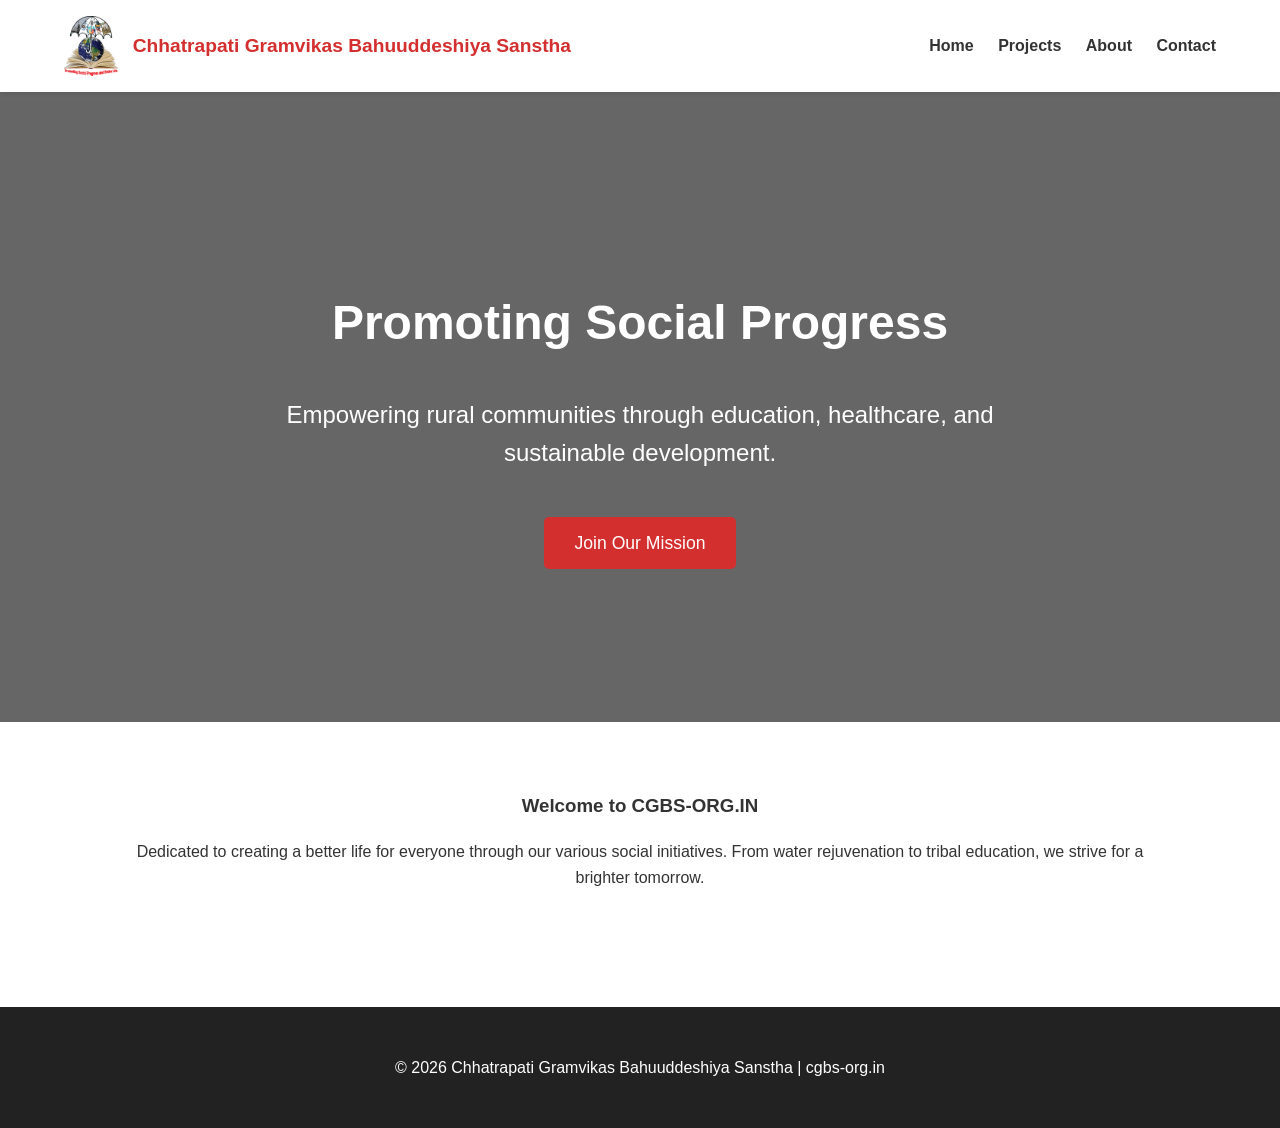
<file: web/index.html>
<!DOCTYPE html>
<html lang="en">
<head>
    <meta charset="UTF-8">
    <meta name="viewport" content="width=device-width, initial-scale=1.0">
    <title>Chhatrapati Gramvikas Bahuuddeshiya Sanstha</title>
    <style>
        body {
            font-family: 'Segoe UI', Tahoma, Geneva, Verdana, sans-serif;
            margin: 0;
            padding: 0;
            color: #333;
            line-height: 1.6;
        }
        header {
            background: #fff;
            padding: 1rem 5%;
            display: flex;
            justify-content: space-between;
            align-items: center;
            box-shadow: 0 2px 5px rgba(0,0,0,0.1);
            position: sticky;
            top: 0;
            z-index: 1000;
        }
        .logo-container {
            display: flex;
            align-items: center;
        }
        .logo-container img {
            height: 60px;
            margin-right: 15px;
        }
        .ngo-name h1 {
            font-size: 1.2rem;
            margin: 0;
            color: #d32f2f; /* Matching the red in your logo */
        }
        nav a {
            margin-left: 20px;
            text-decoration: none;
            color: #333;
            font-weight: bold;
        }
        .hero {
            background: linear-gradient(rgba(0,0,0,0.6), rgba(0,0,0,0.6)), url('https://images.unsplash.com/photo-1488521787991-ed7bbaae773c?auto=format&fit=crop&w=1350&q=80');
            background-size: cover;
            background-position: center;
            height: 70vh;
            display: flex;
            flex-direction: column;
            justify-content: center;
            align-items: center;
            color: white;
            text-align: center;
            padding: 0 20px;
        }
        .hero h2 {
            font-size: 3rem;
            margin-bottom: 10px;
        }
        .hero p {
            font-size: 1.5rem;
            max-width: 800px;
        }
        .cta-button {
            background: #d32f2f;
            color: white;
            padding: 12px 30px;
            text-decoration: none;
            border-radius: 5px;
            font-size: 1.1rem;
            margin-top: 20px;
            transition: 0.3s;
        }
        .cta-button:hover {
            background: #b71c1c;
        }
        footer {
            background: #222;
            color: white;
            text-align: center;
            padding: 2rem 0;
            margin-top: 50px;
        }
    </style>
</head>
<body>

    <header>
        <div class="logo-container">
            <img src="logo.jpg" alt="CGBS NGO Logo">
            <div class="ngo-name">
                <h1>Chhatrapati Gramvikas Bahuuddeshiya Sanstha</h1>
            </div>
        </div>
        <nav>
            <a href="#">Home</a>
            <a href="#">Projects</a>
            <a href="#">About</a>
            <a href="#">Contact</a>
        </nav>
    </header>

    <section class="hero">
        <h2>Promoting Social Progress</h2>
        <p>Empowering rural communities through education, healthcare, and sustainable development.</p>
        <a href="#contact" class="cta-button">Join Our Mission</a>
    </section>

    <div style="padding: 50px 10%; text-align: center;">
        <h3>Welcome to CGBS-ORG.IN</h3>
        <p>Dedicated to creating a better life for everyone through our various social initiatives. From water rejuvenation to tribal education, we strive for a brighter tomorrow.</p>
    </div>

    <footer>
        <p>&copy; 2026 Chhatrapati Gramvikas Bahuuddeshiya Sanstha | cgbs-org.in</p>
    </footer>

</body>
</html>
</file>
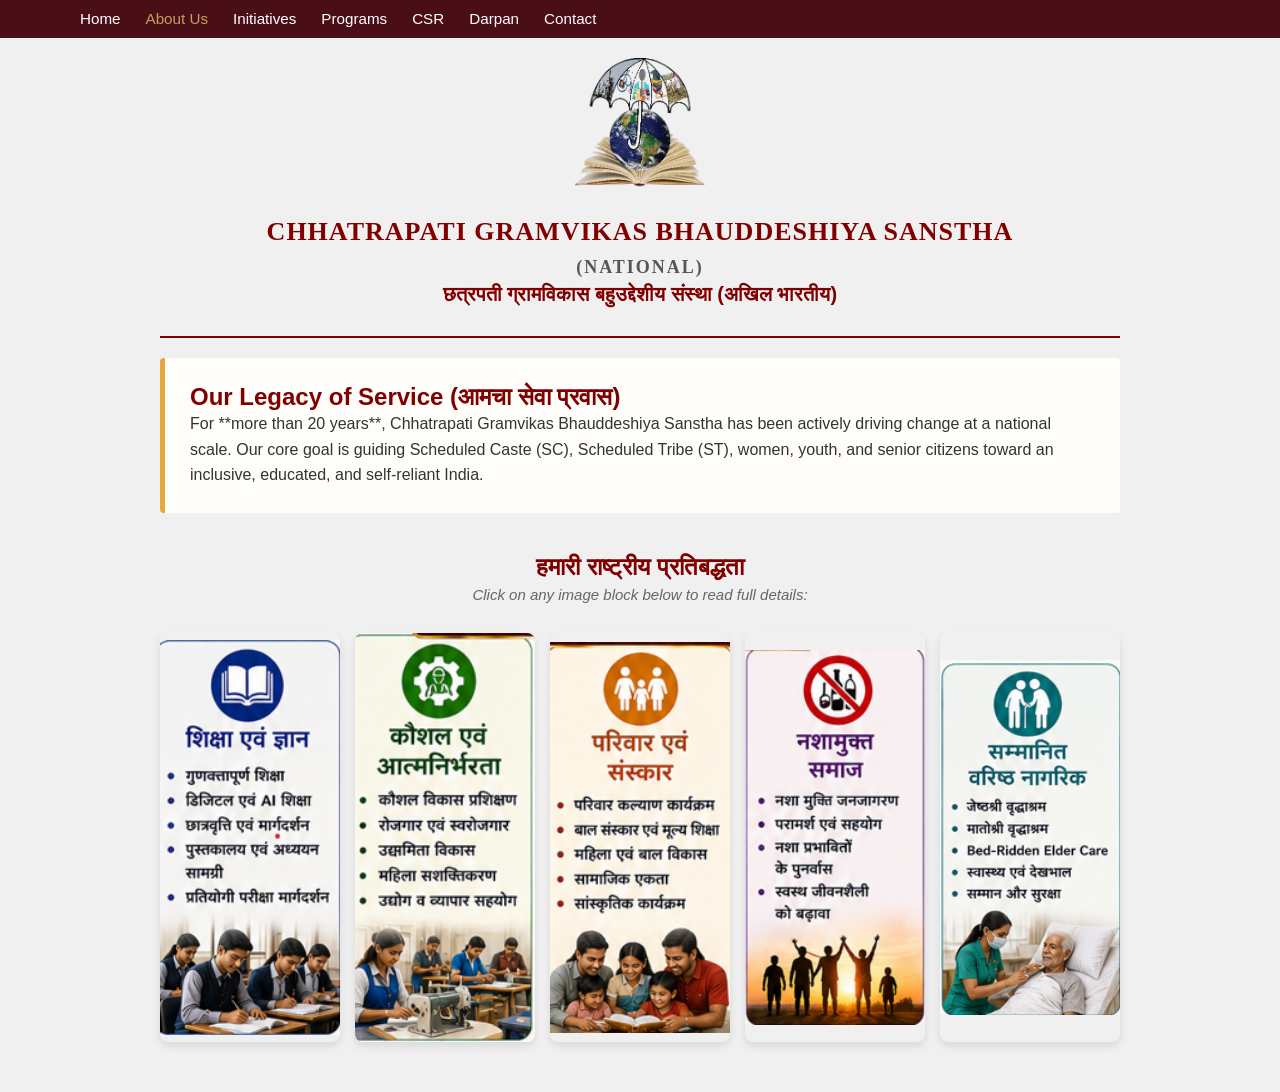
<file: about.html>
<!DOCTYPE html>
<html lang="mr">
<head>
    <meta charset="UTF-8">
    <meta name="viewport" content="width=device-width, initial-scale=1.0">
    <title>About Us - Chhatrapati Gramvikas Bhauddeshiya Sanstha</title>
    <link rel="stylesheet" href="style.css">
    <style>
        /* Interactive Pillar Grid layout */
        .pillars-flex-container {
            display: flex;
            justify-content: space-between;
            gap: 15px;
            margin: 30px 0;
            flex-wrap: wrap;
        }

        /* The Image Button Container with Motion Effects */
        .pillar-image-btn {
            flex: 1;
            min-width: 160px;
            background: none;
            border: none;
            padding: 0;
            cursor: pointer;
            outline: none;
            position: relative;
            border-radius: 8px;
            overflow: hidden;
            box-shadow: 0 4px 8px rgba(0,0,0,0.1);
            
            /* Smooth transitions for the moving effect */
            transition: transform 0.4s cubic-bezier(0.25, 1, 0.5, 1), box-shadow 0.4s ease;
        }

        /* Image styling inside the button */
        .pillar-image-btn img {
            width: 100%;
            height: auto;
            display: block;
            transition: transform 0.4s ease;
        }

        /* THE MOTION EFFECT: When you hover over a button */
        .pillar-image-btn:hover {
            transform: translateY(-10px) scale(1.03); /* Lifts up and grows slightly */
            box-shadow: 0 12px 24px rgba(128, 0, 0, 0.25); /* Adds a warm glowing shadow */
        }

        .pillar-image-btn:hover img {
            transform: scale(1.02); /* Subtle internal image motion */
        }

        /* Modal Popup Styling for text descriptions */
        .modal-popup {
            display: none;
            position: fixed;
            z-index: 1000;
            left: 0;
            top: 0;
            width: 100%;
            height: 100%;
            background-color: rgba(0,0,0,0.6);
            align-items: center;
            justify-content: center;
            opacity: 0;
            transition: opacity 0.3s ease;
        }
        .modal-popup.show {
            display: flex;
            opacity: 1;
        }
        .modal-box {
            background-color: #fffdf9;
            padding: 30px;
            border-radius: 10px;
            max-width: 500px;
            width: 90%;
            border: 3px solid #e5a93b;
            box-shadow: 0 5px 15px rgba(0,0,0,0.3);
            text-align: left;
            position: relative;
            transform: scale(0.8);
            transition: transform 0.3s ease;
        }
        .modal-popup.show .modal-box {
            transform: scale(1);
        }
        .close-popup {
            position: absolute;
            top: 10px;
            right: 15px;
            font-size: 28px;
            font-weight: bold;
            color: #800000;
            cursor: pointer;
        }
        .modal-box h3 {
            color: #800000;
            margin-top: 0;
            border-bottom: 2px solid #e5a93b;
            padding-bottom: 8px;
            font-size: 22px;
        }
        .modal-box ul {
            padding-left: 20px;
            line-height: 1.8;
            font-size: 16px;
        }
        .modal-box ul li {
            margin-bottom: 8px;
        }
    </style>
</head>
<body>

    <!-- TOP NAVIGATION MENU -->
    <nav class="navbar">
        <div class="nav-container">
            <ul class="nav-links">
                <li><a href="index.html">Home</a></li>
                <li><a href="about.html" class="active">About Us</a></li>
                <li><a href="#">Initiatives</a></li>
                <li><a href="#">Programs</a></li>
                <li><a href="#">CSR</a></li>
                <li><a href="#">Darpan</a></li>
                <li><a href="#">Contact</a></li>
            </ul>
        </div>
    </nav>

    <!-- MAIN BODY CONTAINER -->
    <div class="main-container" style="max-width: 1000px; margin: 0 auto; padding: 20px;">
        <header class="header-section" style="text-align: center; margin-bottom: 30px;">
            <img src="logo.png" alt="NGO Logo" class="logo" style="max-width: 130px;">
            <h1 class="main-title" style="color: #800000; font-size: 26px; margin: 10px 0;">CHHATRAPATI GRAMVIKAS BHAUDDESHIYA SANSTHA</h1>
            <h2 class="sub-title" style="color: #555; font-size: 18px;">(NATIONAL)</h2>
            <h3 class="marathi-title" style="color: #800000; font-size: 20px;">छत्रपती ग्रामविकास बहुउद्देशीय संस्था (अखिल भारतीय)</h3>
        </header>

        <hr style="border: 1px solid #800000; margin: 20px 0;">

        <!-- 20+ YEARS HISTORY INTRO -->
        <section class="intro-section" style="background: #fffdf9; padding: 25px; border-left: 5px solid #e5a93b; border-radius: 4px; margin-bottom: 40px;">
            <h2 style="color: #800000; margin-top: 0; font-size: 24px;">Our Legacy of Service (आमचा सेवा प्रवास)</h2>
            <p style="font-size: 16px; line-height: 1.6; color: #333; margin: 0;">
                For **more than 20 years**, Chhatrapati Gramvikas Bhauddeshiya Sanstha has been actively driving change at a national scale. Our core goal is guiding Scheduled Caste (SC), Scheduled Tribe (ST), women, youth, and senior citizens toward an inclusive, educated, and self-reliant India.
            </p>
        </section>

        <!-- NATIONAL COMMITMENTS IMAGE BUTTONS GRID -->
        <section class="commitments-section">
            <h2 style="color: #800000; text-align: center; font-size: 24px; margin-bottom: 5px;">हमारी राष्ट्रीय प्रतिबद्धता</h2>
            <p style="text-align: center; color: #666; font-style: italic; margin-bottom: 25px; font-size: 15px;">Click on any image block below to read full details:</p>

            <div class="pillars-flex-container">
                
                <!-- BUTTON 1 -->
                <button class="pillar-image-btn" onclick="openModal('modal1')">
                    <img src="pillar1.jpg" alt="शिक्षा एवं ज्ञान">
                </button>

                <!-- BUTTON 2 -->
                <button class="pillar-image-btn" onclick="openModal('modal2')">
                    <img src="pillar2.jpg" alt="कौशल एवं आत्मनिर्भरता">
                </button>

                <!-- BUTTON 3 -->
                <button class="pillar-image-btn" onclick="openModal('modal3')">
                    <img src="pillar3.jpg" alt="परिवार एवं संस्कार">
                </button>

                <!-- BUTTON 4 -->
                <button class="pillar-image-btn" onclick="openModal('modal4')">
                    <img src="pillar4.jpg" alt="नशामुक्त समाज">
                </button>

                <!-- BUTTON 5 -->
                <button class="pillar-image-btn" onclick="openModal('modal5')">
                    <img src="pillar5.jpg" alt="सम्मानित वरिष्ठ नागरिक">
                </button>

            </div>
        </section>
    </div>

    <!-- POPUP INFORMATION BOXES (MODALS) -->
    <!-- Popup 1 -->
    <div id="modal1" class="modal-popup" onclick="closeModal(event, 'modal1')">
        <div class="modal-box">
            <span class="close-popup" onclick="document.getElementById('modal1').classList.remove('show')">&times;</span>
            <h3>१. शिक्षा एवं ज्ञान (Education)</h3>
            <ul>
                <li>गुणवत्तापूर्ण शिक्षा (Quality Education)</li>
                <li>डिजिटल एवं AI शिक्षा (Digital & AI Learning)</li>
                <li>छात्रवृत्ति एवं मार्गदर्शन (Scholarship & Guidance)</li>
                <li>पुस्तकालय एवं अध्ययन सामग्री (Library Setups)</li>
                <li>प्रतियोगी परीक्षा मार्गदर्शन (Exam Mentorship)</li>
            </ul>
        </div>
    </div>

    <!-- Popup 2 -->
    <div id="modal2" class="modal-popup" onclick="closeModal(event, 'modal2')">
        <div class="modal-box">
            <span class="close-popup" onclick="document.getElementById('modal2').classList.remove('show')">&times;</span>
            <h3>२. कौशल एवं आत्मनिर्भरता (Skills)</h3>
            <ul>
                <li>कौशल विकास प्रशिक्षण (Vocational Training)</li>
                <li>रोजगार एवं स्वरोजगार (Job Placement assistance)</li>
                <li>उद्यमिता विकास (Entrepreneurship incubation)</li>
                <li>महिला सशक्तिकरण (Women Self-Help Groups)</li>
                <li>उद्योग व व्यापार सहयोग (Business Support)</li>
            </ul>
        </div>
    </div>

    <!-- Popup 3 -->
    <div id="modal3" class="modal-popup" onclick="closeModal(event, 'modal3')">
        <div class="modal-box">
            <span class="close-popup" onclick="document.getElementById('modal3').classList.remove('show')">&times;</span>
            <h3>३. परिवार एवं संस्कार (Family & Ethics)</h3>
            <ul>
                <li>परिवार कल्याण कार्यक्रम (Family Welfare)</li>
                <li>बाल संस्कार एवं मूल्य शिक्षा (Value Education)</li>
                <li>महिला एवं बाल विकास (Mother & Child Care)</li>
                <li>सामाजिक एकता (Community Unity drives)</li>
                <li>सांस्कृतिक कार्यक्रम (Cultural Integration)</li>
            </ul>
        </div>
    </div>

    <!-- Popup 4 -->
    <div id="modal4" class="modal-popup" onclick="closeModal(event, 'modal4')">
        <div class="modal-box">
            <span class="close-popup" onclick="document.getElementById('modal4').classList.remove('show')">&times;</span>
            <h3>४. नशामुक्त समाज (De-addiction)</h3>
            <ul>
                <li>नशा मुक्ति जनजागरण (Awareness Drives)</li>
                <li>परामर्श एवं सहयोग (Addiction Counseling)</li>
                <li>नशा प्रभावितों के पुनर्वास (Family Rehabilitation)</li>
                <li>स्वस्थ जीवनशैली को बढ़ावा (Healthy Lifestyle propagation)</li>
            </ul>
        </div>
    </div>

    <!-- Popup 5 -->
    <div id="modal5" class="modal-popup" onclick="closeModal(event, 'modal5')">
        <div class="modal-box">
            <span class="close-popup" onclick="document.getElementById('modal5').classList.remove('show')">&times;</span>
            <h3>५. सम्मानित वरिष्ठ नागरिक (Elderly Care)</h3>
            <ul>
                <li>जेष्ठश्री वृद्धाश्रम (Senior Citizen Homes)</li>
                <li>मातोश्री वृद्धाश्रम (Matoshree Care Centers)</li>
                <li>Bed-Ridden Elder Care (Medical assistance)</li>
                <li>स्वास्थ्य एवं देखभाल (Geriatric Health tracking)</li>
                <li>सम्मान और सुरक्षा (Dignity & Protection programs)</li>
            </ul>
        </div>
    </div>

    <!-- JAVASCRIPT FOR CLICK POPUP ACTIONS -->
    <script>
        function openModal(id) {
            document.getElementById(id).classList.add('show');
        }
        function closeModal(event, id) {
            if (event.target === document.getElementById(id)) {
                document.getElementById(id).classList.remove('show');
            }
        }
    </script>

</body>
</html>
</file>
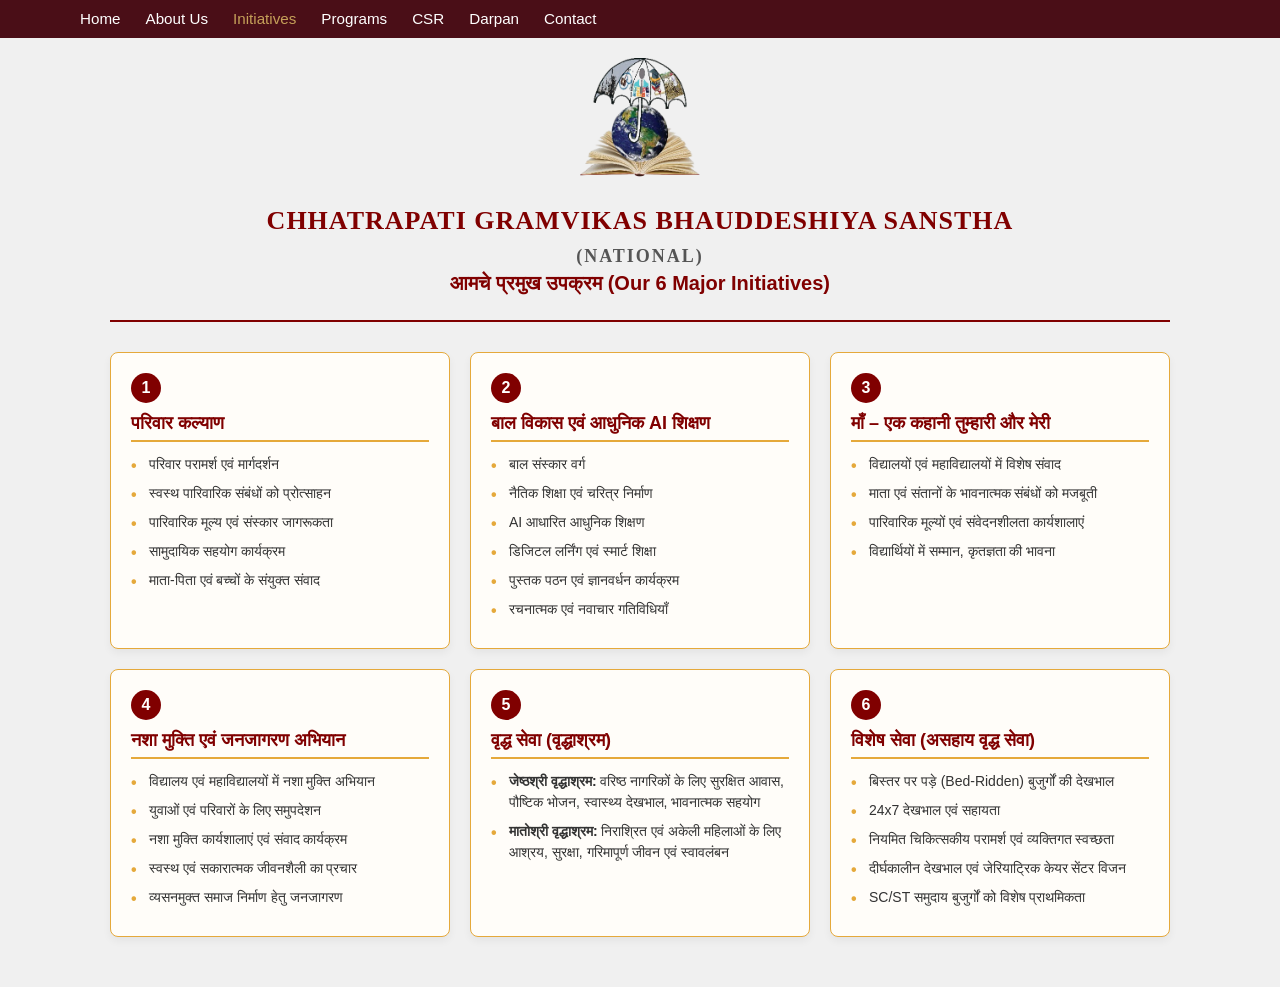
<file: initiatives.html>
<!DOCTYPE html>
<html lang="mr">
<head>
    <meta charset="UTF-8">
    <meta name="viewport" content="width=device-width, initial-scale=1.0">
    <title>Our Initiatives - Chhatrapati Gramvikas Bhauddeshiya Sanstha</title>
    <link rel="stylesheet" href="style.css">
    <style>
        /* 3-Column Grid for the 6 Initiatives */
        .initiatives-grid {
            display: grid;
            grid-template-columns: repeat(3, 1fr);
            gap: 20px;
            margin: 30px 0;
        }
        @media (max-width: 900px) {
            .initiatives-grid { grid-template-columns: repeat(2, 1fr); }
        }
        @media (max-width: 600px) {
            .initiatives-grid { grid-template-columns: 1fr; }
        }

        /* Modern interactive card with lift animation */
        .initiative-card {
            background: #fffdf9;
            border: 1px solid #e5a93b;
            border-radius: 8px;
            padding: 20px;
            box-shadow: 0 4px 8px rgba(0,0,0,0.05);
            transition: transform 0.3s cubic-bezier(0.25, 1, 0.5, 1), box-shadow 0.3s ease;
        }
        /* MOTION EFFECT: Cards rise up and cast a warm shadow on hover */
        .initiative-card:hover {
            transform: translateY(-8px);
            box-shadow: 0 10px 20px rgba(128, 0, 0, 0.15);
            background: #ffffff;
        }

        .card-number {
            background: #800000;
            color: #ffffff;
            width: 30px;
            height: 30px;
            display: inline-flex;
            align-items: center;
            justify-content: center;
            border-radius: 50%;
            font-weight: bold;
            margin-bottom: 10px;
        }
        .card-title {
            color: #800000;
            font-size: 18px;
            margin: 0 0 12px 0;
            border-bottom: 2px solid #e5a93b;
            padding-bottom: 6px;
        }
        .card-list {
            list-style-type: none;
            padding: 0;
            margin: 0;
        }
        .card-list li {
            position: relative;
            padding-left: 18px;
            margin-bottom: 8px;
            font-size: 14px;
            line-height: 1.5;
            color: #333;
        }
        .card-list li::before {
            content: "•";
            position: absolute;
            left: 0;
            color: #e5a93b;
            font-weight: bold;
            font-size: 16px;
        }
    </style>
</head>
<body>

    <!-- TOP NAVIGATION MENU -->
    <nav class="navbar">
        <div class="nav-container">
            <ul class="nav-links">
                <li><a href="index.html">Home</a></li>
                <li><a href="about.html">About Us</a></li>
                <li><a href="initiatives.html" class="active">Initiatives</a></li>
                <li><a href="#">Programs</a></li>
                <li><a href="#">CSR</a></li>
                <li><a href="#">Darpan</a></li>
                <li><a href="#">Contact</a></li>
            </ul>
        </div>
    </nav>

    <!-- CONTENT WRAPPER -->
    <div class="main-container" style="max-width: 1100px; margin: 0 auto; padding: 20px;">
        <header class="header-section" style="text-align: center; margin-bottom: 25px;">
            <img src="logo.png" alt="NGO Logo" class="logo" style="max-width: 120px;">
            <h1 class="main-title" style="color: #800000; font-size: 26px; margin: 10px 0;">CHHATRAPATI GRAMVIKAS BHAUDDESHIYA SANSTHA</h1>
            <h2 class="sub-title" style="color: #555; font-size: 18px;">(NATIONAL)</h2>
            <h3 class="marathi-title" style="color: #800000; font-size: 20px; margin-top: 5px;">आमचे प्रमुख उपक्रम (Our 6 Major Initiatives)</h3>
        </header>

        <hr style="border: 1px solid #800000; margin: 20px 0;">

        <!-- 6 INITIATIVES GRID -->
        <div class="initiatives-grid">

            <!-- INITIATIVE 1 -->
            <div class="initiative-card">
                <div class="card-number">1</div>
                <h3 class="card-title">परिवार कल्याण</h3>
                <ul class="card-list">
                    <li>परिवार परामर्श एवं मार्गदर्शन</li>
                    <li>स्वस्थ पारिवारिक संबंधों को प्रोत्साहन</li>
                    <li>पारिवारिक मूल्य एवं संस्कार जागरूकता</li>
                    <li>सामुदायिक सहयोग कार्यक्रम</li>
                    <li>माता-पिता एवं बच्चों के संयुक्त संवाद</li>
                </ul>
            </div>

            <!-- INITIATIVE 2 -->
            <div class="initiative-card">
                <div class="card-number">2</div>
                <h3 class="card-title">बाल विकास एवं आधुनिक AI शिक्षण</h3>
                <ul class="card-list">
                    <li>बाल संस्कार वर्ग</li>
                    <li>नैतिक शिक्षा एवं चरित्र निर्माण</li>
                    <li>AI आधारित आधुनिक शिक्षण</li>
                    <li>डिजिटल लर्निंग एवं स्मार्ट शिक्षा</li>
                    <li>पुस्तक पठन एवं ज्ञानवर्धन कार्यक्रम</li>
                    <li>रचनात्मक एवं नवाचार गतिविधियाँ</li>
                </ul>
            </div>

            <!-- INITIATIVE 3 -->
            <div class="initiative-card">
                <div class="card-number">3</div>
                <h3 class="card-title">माँ – एक कहानी तुम्हारी और मेरी</h3>
                <ul class="card-list">
                    <li>विद्यालयों एवं महाविद्यालयों में विशेष संवाद</li>
                    <li>माता एवं संतानों के भावनात्मक संबंधों को मजबूती</li>
                    <li>पारिवारिक मूल्यों एवं संवेदनशीलता कार्यशालाएं</li>
                    <li>विद्यार्थियों में सम्मान, कृतज्ञता की भावना</li>
                </ul>
            </div>

            <!-- INITIATIVE 4 -->
            <div class="initiative-card">
                <div class="card-number">4</div>
                <h3 class="card-title">नशा मुक्ति एवं जनजागरण अभियान</h3>
                <ul class="card-list">
                    <li>विद्यालय एवं महाविद्यालयों में नशा मुक्ति अभियान</li>
                    <li>युवाओं एवं परिवारों के लिए समुपदेशन</li>
                    <li>नशा मुक्ति कार्यशालाएं एवं संवाद कार्यक्रम</li>
                    <li>स्वस्थ एवं सकारात्मक जीवनशैली का प्रचार</li>
                    <li>व्यसनमुक्त समाज निर्माण हेतु जनजागरण</li>
                </ul>
            </div>

            <!-- INITIATIVE 5 -->
            <div class="initiative-card">
                <div class="card-number">5</div>
                <h3 class="card-title">वृद्ध सेवा (वृद्धाश्रम)</h3>
                <ul class="card-list">
                    <li><strong>जेष्ठश्री वृद्धाश्रम:</strong> वरिष्ठ नागरिकों के लिए सुरक्षित आवास, पौष्टिक भोजन, स्वास्थ्य देखभाल, भावनात्मक सहयोग</li>
                    <li><strong>मातोश्री वृद्धाश्रम:</strong> निराश्रित एवं अकेली महिलाओं के लिए आश्रय, सुरक्षा, गरिमापूर्ण जीवन एवं स्वावलंबन</li>
                </ul>
            </div>

            <!-- INITIATIVE 6 -->
            <div class="initiative-card">
                <div class="card-number">6</div>
                <h3 class="card-title">विशेष सेवा (असहाय वृद्ध सेवा)</h3>
                <ul class="card-list">
                    <li>बिस्तर पर पड़े (Bed-Ridden) बुजुर्गों की देखभाल</li>
                    <li>24x7 देखभाल एवं सहायता</li>
                    <li>नियमित चिकित्सकीय परामर्श एवं व्यक्तिगत स्वच्छता</li>
                    <li>दीर्घकालीन देखभाल एवं जेरियाट्रिक केयर सेंटर विजन</li>
                    <li>SC/ST समुदाय बुजुर्गों को विशेष प्राथमिकता</li>
                </ul>
            </div>

        </div>
    </div>

</body>
</html>
</file>
<file: style.css>
/* --- RESET & ROOT VARIABLES --- */
* {
    margin: 0;
    padding: 0;
    box-sizing: border-box;
}

:root {
    --maroon-dark: #4A0E17;
    --maroon-bright: #6B1D2F;
    --gold: #C5A059;
    --gold-light: #F4E8D1;
    --text-dark: #222222;
    --text-muted: #555555;
    --bg-cream: #FAF6EE;
}

body {
    font-family: 'Poppins', sans-serif;
    background-color: #f0f0f0;
    color: var(--text-dark);
    display: flex;
    flex-direction: column;
    align-items: center;
}

/* Page Frame/Poster wrapper to match layout */
.page-wrapper {
    width: 100%;
    max-width: 1200px;
    background: var(--bg-cream);
    background-image: radial-gradient(circle, #ffffff 0%, var(--bg-cream) 100%);
    border: 12px solid var(--maroon-dark);
    box-shadow: 0 10px 30px rgba(0,0,0,0.15);
    position: relative;
}

/* --- 1. NAVIGATION BAR --- */
.navbar {
    width: 100%;
    background-color: var(--maroon-dark);
    padding: 10px 0;
}

.nav-container {
    max-width: 1200px;
    margin: 0 auto;
    display: flex;
    justify-content: space-between;
    align-items: center;
    padding: 0 40px;
}

.nav-links {
    display: flex;
    list-style: none;
    gap: 25px;
}

.nav-links a {
    color: #ffffff;
    text-decoration: none;
    font-size: 0.95rem;
    font-weight: 500;
    transition: color 0.3s ease;
}

.nav-links a:hover, .nav-links a.active {
    color: var(--gold);
}

.donate-btn {
    background-color: #7A1C1C;
    color: white;
    padding: 8px 20px;
    border-radius: 4px;
    text-decoration: none;
    font-weight: 600;
    border: 1px solid var(--gold);
    transition: background 0.3s;
}

.donate-btn:hover {
    background-color: var(--gold);
    color: var(--maroon-dark);
}

/* --- 2. BRANDING & HEADER --- */
.branding-section {
    display: flex;
    padding: 40px;
    align-items: center;
    justify-content: space-between;
}

.logo-area {
    display: flex;
    flex-direction: column;
    align-items: center;
    width: 25%;
    text-align: center;
}

.ngo-logo {
    max-width: 150px;
    height: auto;
    margin-bottom: 10px;
}

.tagline {
    font-size: 0.75rem;
    color: #c41e3a;
    font-weight: 700;
}

.header-titles {
    width: 75%;
    text-align: center;
}

.main-title {
    font-family: 'Marcellus', serif;
    color: var(--maroon-dark);
    font-size: 2.2rem;
    font-weight: 700;
    letter-spacing: 1px;
}

.sub-title {
    font-family: 'Marcellus', serif;
    color: var(--maroon-dark);
    font-size: 1.4rem;
    letter-spacing: 2px;
    margin-bottom: 5px;
}

.hindi-title {
    font-family: 'Rozha One', serif;
    color: var(--maroon-bright);
    font-size: 1.6rem;
    margin-bottom: 15px;
}

.registration-details {
    font-size: 0.78rem;
    color: var(--text-dark);
    font-weight: 600;
    line-height: 1.6;
}

.gold-divider {
    border: 0;
    height: 2px;
    background: linear-gradient(to right, transparent, var(--gold), transparent);
    margin: 0 40px;
}

/* --- 3. HERO SECTION --- */
.hero-section {
    text-align: center;
    padding: 40px 20px 10px 20px;
}

.hero-motto {
    font-family: 'Rozha One', Georgia, serif;
    font-size: 3rem;
    color: #3A0A11;
    margin-bottom: 20px;
    text-shadow: 1px 1px 2px rgba(0,0,0,0.1);
}

.hero-description {
    font-size: 1.25rem;
    color: #111;
    font-weight: 600;
    line-height: 1.8;
}

/* Graphical display structure mockup */
.hero-collage-container {
    width: 100%;
    height: 450px;
    margin-top: 30px;
    position: relative;
    border-radius: 8px;
    overflow: hidden;
}

/* Setting standard image placeholder configuration */
.collage-placeholder-bg {
    width: 100%;
    height: 100%;
    /* Replace 'hero-banner.jpg' with your photo collage containing the visuals */
    background: url('hero-banner.jpg') no-repeat center center;
    background-size: cover;
    opacity: 0.95;
}

/* --- 4. CORE PILLARS / SERVICES --- */
.pillars-section {
    padding: 20px 40px 40px 40px;
}

.pillars-grid {
    display: grid;
    grid-template-columns: repeat(6, 1fr);
    gap: 15px;
}

.pillar-card {
    background: transparent;
    border-right: 1px solid rgba(197, 160, 89, 0.4);
    display: flex;
    flex-direction: column;
    align-items: center;
    text-align: center;
    padding: 10px;
}

.pillar-card:last-child {
    border-right: none;
}

.white-box {
    background: white;
}

.pillar-header {
    font-size: 0.65rem;
    font-weight: bold;
    color: var(--text-muted);
    margin-bottom: 12px;
    line-height: 1.2;
}

.icon-circle {
    width: 65px;
    height: 65px;
    border-radius: 50%;
    border: 2px solid var(--gold);
    background-color: var(--gold-light);
    display: flex;
    justify-content: center;
    align-items: center;
    margin-bottom: 15px;
    color: var(--maroon-dark);
    font-size: 1.6rem;
    transition: transform 0.3s ease;
}

.pillar-card:hover .icon-circle {
    transform: scale(1.1);
    background-color: var(--gold);
    color: #fff;
}

.pillar-title {
    font-size: 0.85rem;
    font-weight: 700;
    color: #222;
    line-height: 1.4;
}

/* --- 5. FOOTER & BOTTOM RIBBON --- */
.footer-section {
    background-color: var(--maroon-dark);
    color: white;
    text-align: center;
    padding-bottom: 20px;
    position: relative;
}

.footer-ribbon {
    background: linear-gradient(180deg, var(--maroon-bright) 0%, var(--maroon-dark) 100%);
    border-top: 3px solid var(--gold);
    border-bottom: 1px solid var(--gold);
    padding: 15px 0;
    font-family: 'Rozha One', serif;
    font-size: 2.2rem;
    letter-spacing: 4px;
    color: #ffffff;
    margin-bottom: 20px;
}

.footer-links {
    margin-bottom: 15px;
}

.footer-links a {
    color: rgba(255, 255, 255, 0.7);
    text-decoration: none;
    font-size: 0.85rem;
    margin: 0 10px;
}

.footer-links a:hover {
    color: var(--gold);
}

.copyright {
    font-size: 0.75rem;
    color: rgba(255, 255, 255, 0.5);
}

/* Responsive Scaling for smaller screens */
@media (max-width: 992px) {
    .pillars-grid {
        grid-template-columns: repeat(3, 1fr);
        gap: 25px;
    }
    .pillar-card {
        border-right: none;
        border-bottom: 1px solid rgba(197, 160, 89, 0.3);
        padding-bottom: 20px;
    }
    .branding-section {
        flex-direction: column;
        gap: 20px;
    }
    .logo-area, .header-titles {
        width: 100%;
    }
}

@media (max-width: 600px) {
    .pillars-grid {
        grid-template-columns: repeat(2, 1fr);
    }
    .hero-motto {
        font-size: 2rem;
    }
}
</file>
